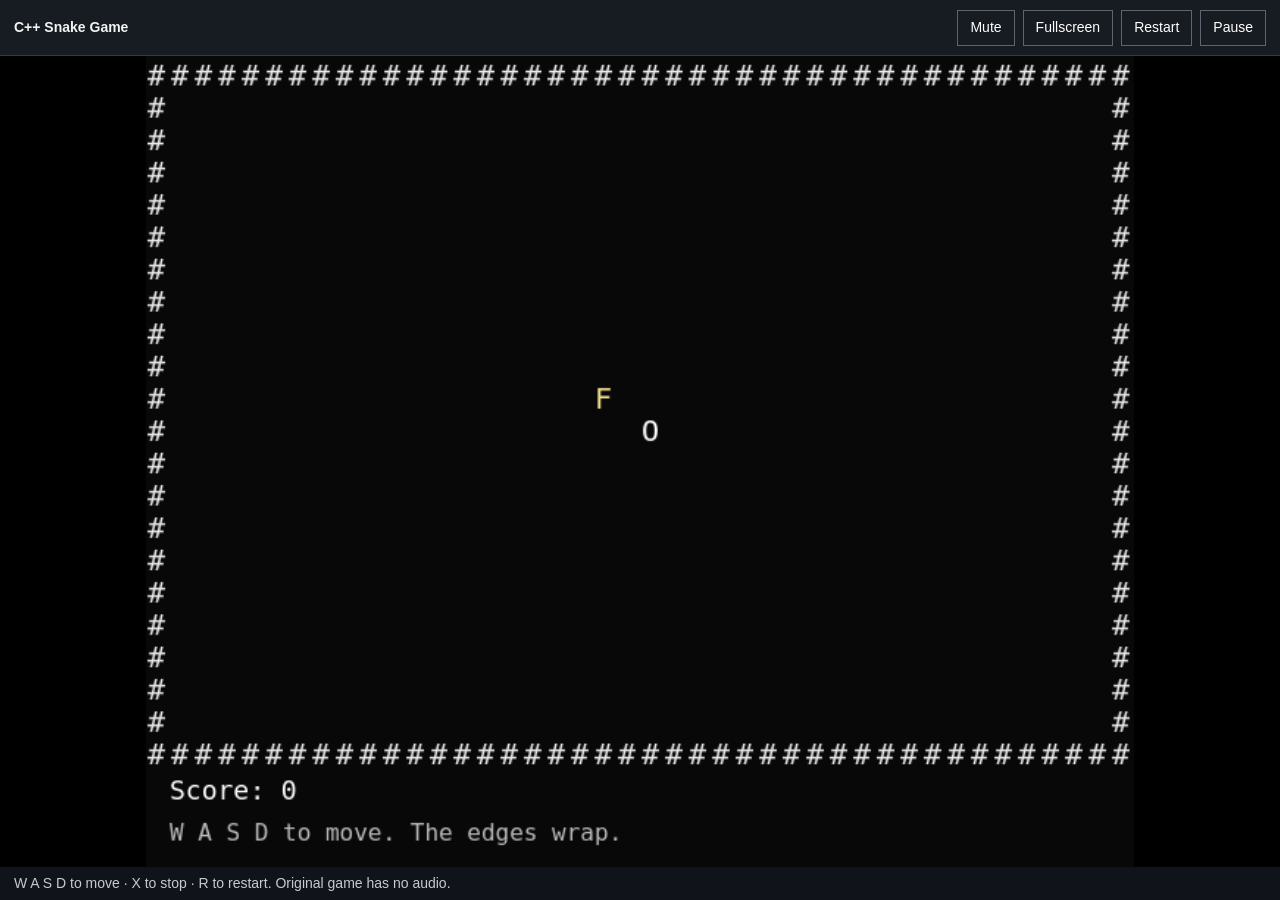
<file: site/games/cpp-snake/index.html>
<!doctype html><html lang="en"><head><meta charset="utf-8"><meta name="viewport" content="width=device-width, initial-scale=1"><title>C++ Snake Game</title><link rel="stylesheet" href="../shared/game-shell.css"><script defer src="../shared/models.js"></script><script defer src="../shared/game-shell.js?v=2"></script><script defer src="snake.js"></script><script defer src="../../fullscreen.js?v=1"></script></head><body><main class="game-shell" id="game-shell"></main></body></html>
</file>
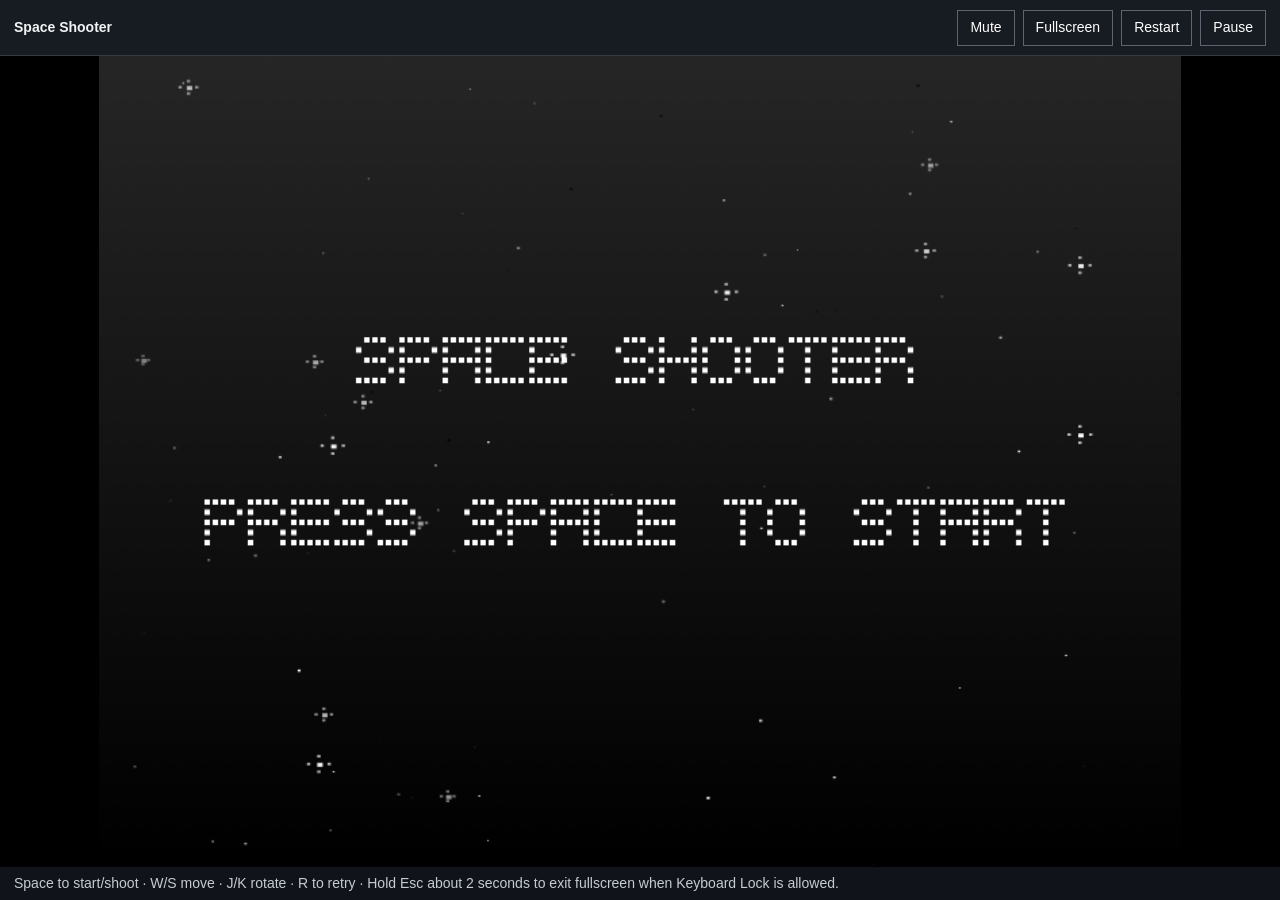
<file: site/games/opengl-space-shooter/index.html>
<!doctype html><html lang="en"><head><meta charset="utf-8"><meta name="viewport" content="width=device-width, initial-scale=1"><title>OpenGL Space Shooter</title><link rel="stylesheet" href="../shared/game-shell.css"><script defer src="../shared/models.js"></script><script defer src="../shared/game-shell.js?v=2"></script><script defer src="glyphs.js"></script><script defer src="space-shooter.js?v=2"></script><script defer src="../../fullscreen.js?v=1"></script></head><body><main class="game-shell" id="game-shell"></main></body></html>
</file>
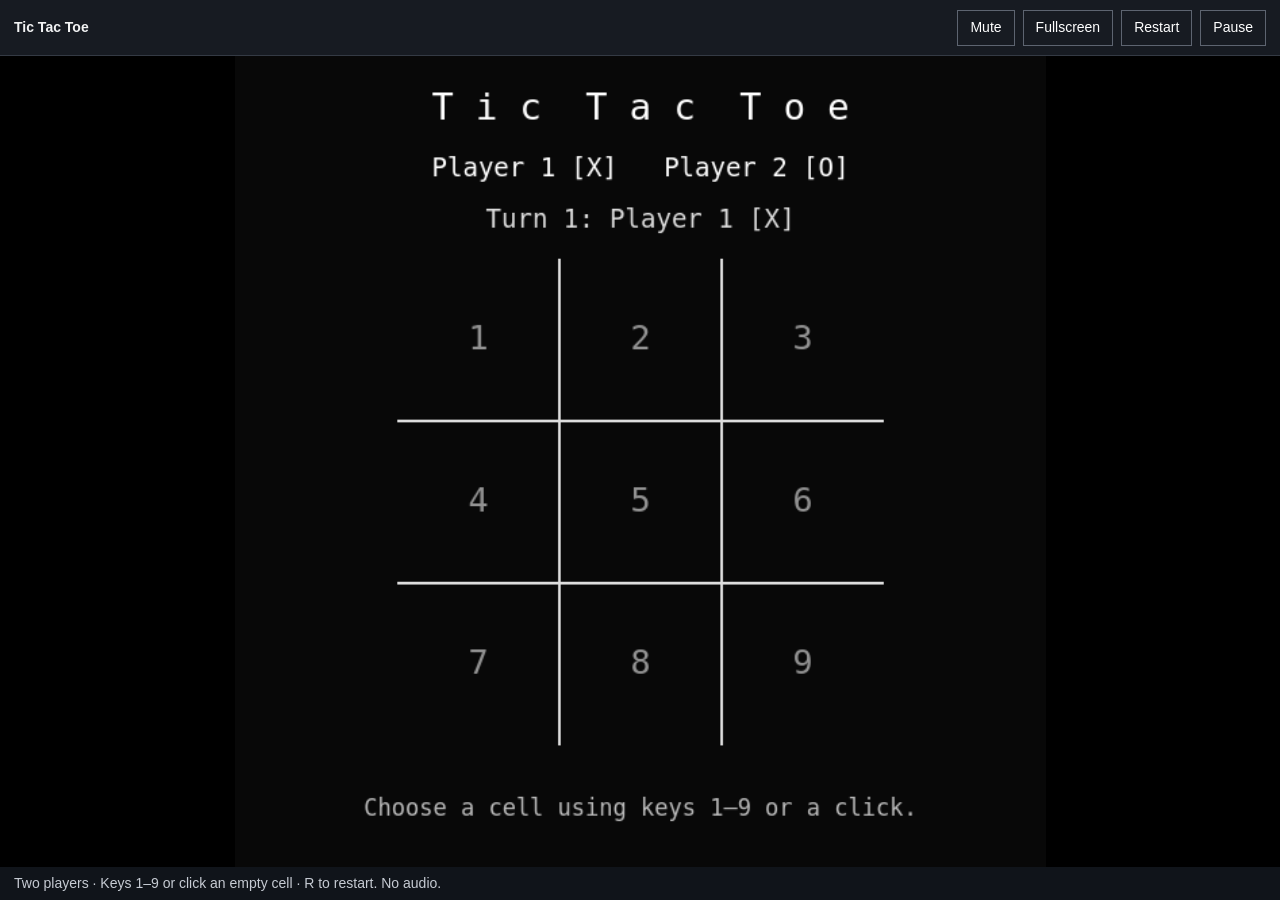
<file: site/games/tic-tac-toe/index.html>
<!doctype html><html lang="en"><head><meta charset="utf-8"><meta name="viewport" content="width=device-width, initial-scale=1"><title>Tic Tac Toe</title><link rel="stylesheet" href="../shared/game-shell.css"><script defer src="../shared/models.js"></script><script defer src="../shared/game-shell.js?v=2"></script><script defer src="tic-tac-toe.js"></script><script defer src="../../fullscreen.js?v=1"></script></head><body><main class="game-shell" id="game-shell"></main></body></html>
</file>
<file: site/games/shared/game-shell.css>
*{box-sizing:border-box}html,body{margin:0;width:100%;height:100%;background:#080a0d;color:#f2f3f4;font:16px/1.5 'Segoe UI','Microsoft YaHei',sans-serif}button{font:inherit;cursor:pointer}button:focus-visible,canvas:focus-visible{outline:3px solid #9ad9c1;outline-offset:-3px}.game-shell{width:100%;height:100%;display:flex;flex-direction:column;background:#080a0d}.toolbar{flex:none;display:flex;align-items:center;gap:8px;flex-wrap:wrap;min-height:56px;background:#171b22;padding:9px 14px;border-bottom:1px solid #343a44}.toolbar button{padding:6px 12px;color:#fff;background:transparent;border:1px solid #5d6470;min-height:36px;font-size:14px}.toolbar button:hover{background:#353e49}.toolbar .title{font-size:14px;margin-right:auto;font-weight:600}.viewport{position:relative;flex:1;min-height:0;display:flex;justify-content:center;align-items:center;overflow:hidden;background:#000}.viewport canvas{display:block;max-width:100%;max-height:100%;object-fit:contain;width:auto;height:auto;touch-action:manipulation}.game-note{flex:none;margin:0;padding:6px 14px;background:#10141a;color:#c6cbd3;font-size:14px;min-height:33px}.game-shell:fullscreen{width:100vw;height:100dvh}.game-shell:fullscreen .viewport canvas{width:auto;height:auto;max-width:100%;max-height:100%}.audio-error{color:#ffd59a}@media(max-width:480px){.toolbar{padding:6px 8px;gap:6px}.toolbar .title{flex-basis:100%;font-size:14px}.toolbar button{font-size:14px;padding:5px 10px}.game-note{font-size:14px;padding:6px 9px}}
</file>
